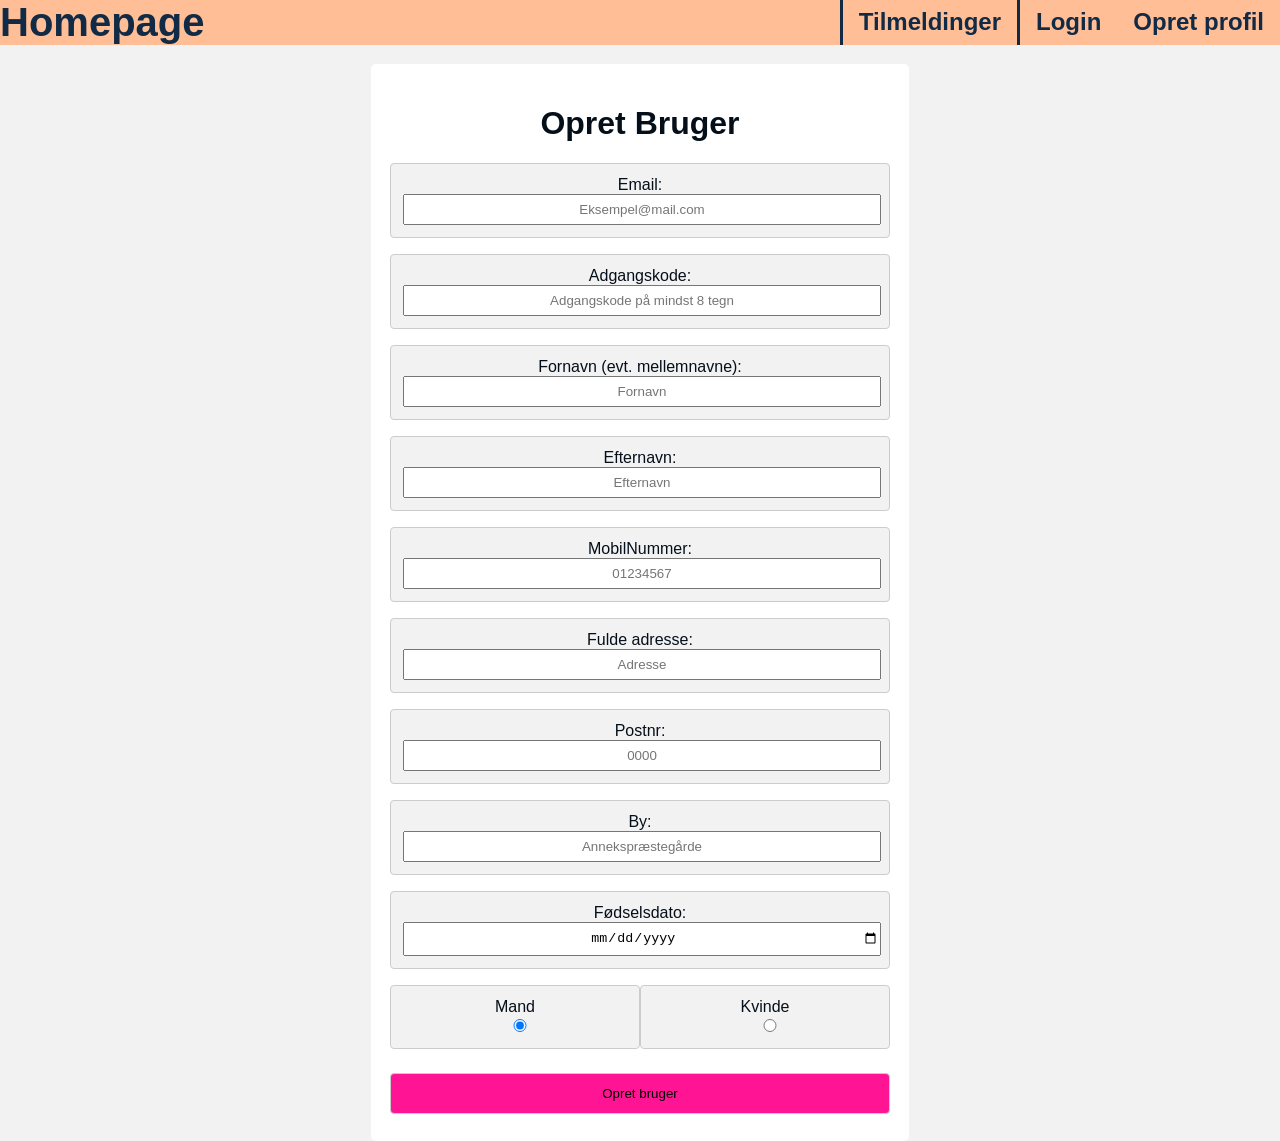
<file: frontend/src/Login/CreateAccount.html>
<!DOCTYPE html>
<html lang="en">
<head>
    <meta charset="UTF-8">
    <title>Opret Bruger</title>
    <link rel="stylesheet" href="../style.css">
</head>
<body>
<nav></nav>
<form id="userForm">
</form>

<script src="auth.js"></script>
<script type="module" src="createProfile.js"></script>
</body>
</html>
</file>
<file: frontend/src/style.css>
/* Extra small devices (phones, 600px and down)
   @media only screen and (max-width: 600px) {...}

   Small devices (portrait tablets and large phones, 600px and up)
   @media only screen and (min-width: 600px) {...} 635

   Medium devices (landscape tablets, 768px and up)
   @media only screen and (min-width: 768px) {...}

   Large devices (laptops/desktops, 992px and up)
   @media only screen and (min-width: 992px) {...}

   Extra large devices (large laptops and desktops, 1200px and up)
   @media only screen and (min-width: 1200px) {...} */
/*https://coolors.co/visualizer/d58e62-ffbe95-fe6f5e-18919e-c3dae8*/
/*blue gradiant https://coolors.co/gradient-palette/18919e-f2f2f2?number=7*/
:root {
    --navbarBackgroundColor: #FFBE95;
    --admin-navbar-color: #FFD8C0;
    --admin-navbar-hover-color: #FFE8DA;
    --headerFontSize: 1.5rem;
    --textColor: #112A46;
    --contentBackgroundColor: #18919E;
    --content-text-color: #050F1A;
    --calendar-border-color: #353C7D;
    --background-color: #f2f2f2;
    --page-color: white;
    --highlight-color: #FE6F5E;
    --hover-color: #E0EAEB;
}

html {
    height: 100%;
    font-family: Arial, sans-serif;
}

body {
    min-height: 100vh;
    display: flex;
    flex-direction: column;
    color: var(--content-text-color);
    background-color: var(--background-color);
    margin: 0;
}

#page {
    margin: 1rem 1rem 0 1rem;
    padding: 1.5rem 1.5rem 1.5rem 1.5rem;
    height: 100%;
    background-color: var(--page-color);
    flex-grow: 1;
}

#userForm, #loginForm, #event-container, #ticket-container, #user-container {
    border-radius: 5px;
    background-color: var(--page-color);
    padding: 1.2rem;
    margin: 1.2rem auto auto auto;
    display: table;
}

#event-container, #ticket-container, #user-container {
    display: flex;
    flex-direction: column;
}

#gender1, #gender2 {
    min-width: 250px;
    text-align: center;
}

label, #submitButton, #loginButton, #createEventButton, .event-box, .ticket-box, .user-box {
    min-width: 500px;
    padding: 12px;
    display: table-cell;
    margin: 8px 0;
    border: 1px solid #ccc;
    border-radius: 4px;
    box-sizing: border-box;
    background-color: var(--background-color);
}

.event-box:hover, .ticket-box:hover, .user-box:hover {
    background-color: var(--hover-color);
    cursor: pointer;
}

.event-box, #userForm, .ticket-box, .user-box, #membershipLabel {
    text-align: center;
}

#submitButton, #loginButton, #createEventButton {
    background-color: deeppink;
}

#loginButton {
    margin-top: 15px;
}

input, select {
    display: table-cell;
    padding: 6px 0;
    text-align: center;
    width: 100%;
}

nav {
    background-color: var(--navbarBackgroundColor);
    min-height: var(--headerFontSize);
    color: var(--textColor);
    position: sticky;
    top: 0;
}

#navigationList {
    height: inherit;
    list-style-type: none;
    margin: 0 0 0 auto;
    padding: 0;
    overflow: hidden;
    display: flex;
    color: inherit;
    font-size: 1.5rem;

}

.navigationListItem {
    background-color: inherit;
    border-left: 3px solid var(--textColor);
    color: inherit;
    font-size: inherit;
}

.navigationLink:hover {
    background-color: var(--admin-navbar-color);
}

.navigationLink {
    font-weight: bold;
    font-size: var(--headerFontSize);
    float: left;
    color: var(--textColor);
    background-color: inherit;
    border: 0;
}

.navigationListItem .navigationLink {
    display: block;
    color: inherit;
    text-align: center;
    padding: 0.5rem 1rem;
    text-decoration: none;
    height: -webkit-fill-available;
    font-size: inherit;
}

#navigationListStart {
    margin-left: auto;
}

#logoTitle {
    color: var(--textColor);
    font-size: 2.5rem;
    text-decoration: none;
}

#admin-nav-bar {
    background-color: var(--admin-navbar-color);
    height: inherit;
    list-style-type: none;
    margin: 0 0 0 auto;
    padding: 0;
    overflow: hidden;
    display: flex;
    color: inherit;
    font-size: 1.2rem;
}
#admin-nav-bar li {
    flex-grow: 1;
    border: 0;
}

.admin-nav-bar-link{
    width: 100%;
    height: 100%;
}

.admin-nav-bar-link:hover {
    background-color: var(--admin-navbar-hover-color);
    width: 100%;
    height: 100%;
}


p.big-letter {
    font-size: 1.2rem;
}

p.big-letter::first-letter {
    font-size: 1.5rem;
    color: var(--highlight-color);
}

.calender-header {
    background-color: var(--contentBackgroundColor);
    display: flex;
}

.calender-prev-button, .calender-next-button {
    flex-grow: 1;
    background-color: inherit;
    border-top: 0;
    border-bottom: 0;
    font-size: 1.3rem;
}

.calender-next-button {
    border-left: 2px solid var(--calendar-border-color);
    border-right: 0;
}

.calender-prev-button {

    border-right: 2px solid var(--calendar-border-color);
    border-left: 0;

}

.calender-prev-button:hover, .calender-next-button:hover {
    background-color: var(--hover-color);
}

.calender-current-month {
    flex-grow: 2;
    margin: auto;
    text-align: center;
    padding: 1rem;
}

.calender-container {
    background-color: white;
    border: 2px solid var(--calendar-border-color);
}

.calender-body {
    background-color: azure;
}

.calender-body ul {
    list-style: none;
    display: flex;
    flex-wrap: wrap;
    padding: 0;
    margin: 0;
}

.calender-body li {
    width: calc(100% / 7);
    border: 1px solid gray;
    box-sizing: border-box;
}

.calender-weekdays-headers {
    background-color: #C3DAE8;
    border-top: 2px solid var(--calendar-border-color);
}

.calender-weekdays-headers li {
    padding: 1em 0 1em 0;
    text-align: center;
}

.calender-weekdays {
    background-color: inherit;
    display: flex;
    padding: 0;
}

.calender-event-box:hover {
    background-color: var(--highlight-color);
    cursor: pointer;
}

.test {
    margin: auto 2% 2% 0;
    align-self: flex-end;
    text-align: right;
}

li.calender-week-day {
    display: flex;
    flex-direction: column;
    align-items: flex-end;
    min-height: 3em;
}

.isToday {
    background-color: #85D2BF;
}

.overflowDay {
    background-color: var(--background-color);
}

li.overflowDay:hover {
    background-color: var(--background-color);
    cursor: default;
}

.calender-event-box {
    text-align: left;
    border-radius: 2px;
    margin: 2%;
    background-color: #FFBE95;
    overflow: hidden;
    text-wrap: nowrap;
    text-overflow: ellipsis;
    width: stretch;
    padding: 0 0 1rem 0;
}

.calender-event-box p {
    font-size: 0.8rem;
    margin: inherit;
    text-align: left;
    overflow: hidden;
    text-wrap: wrap;
    text-overflow: ellipsis;
}

.default-cursor {
    cursor: default;
}
</file>
